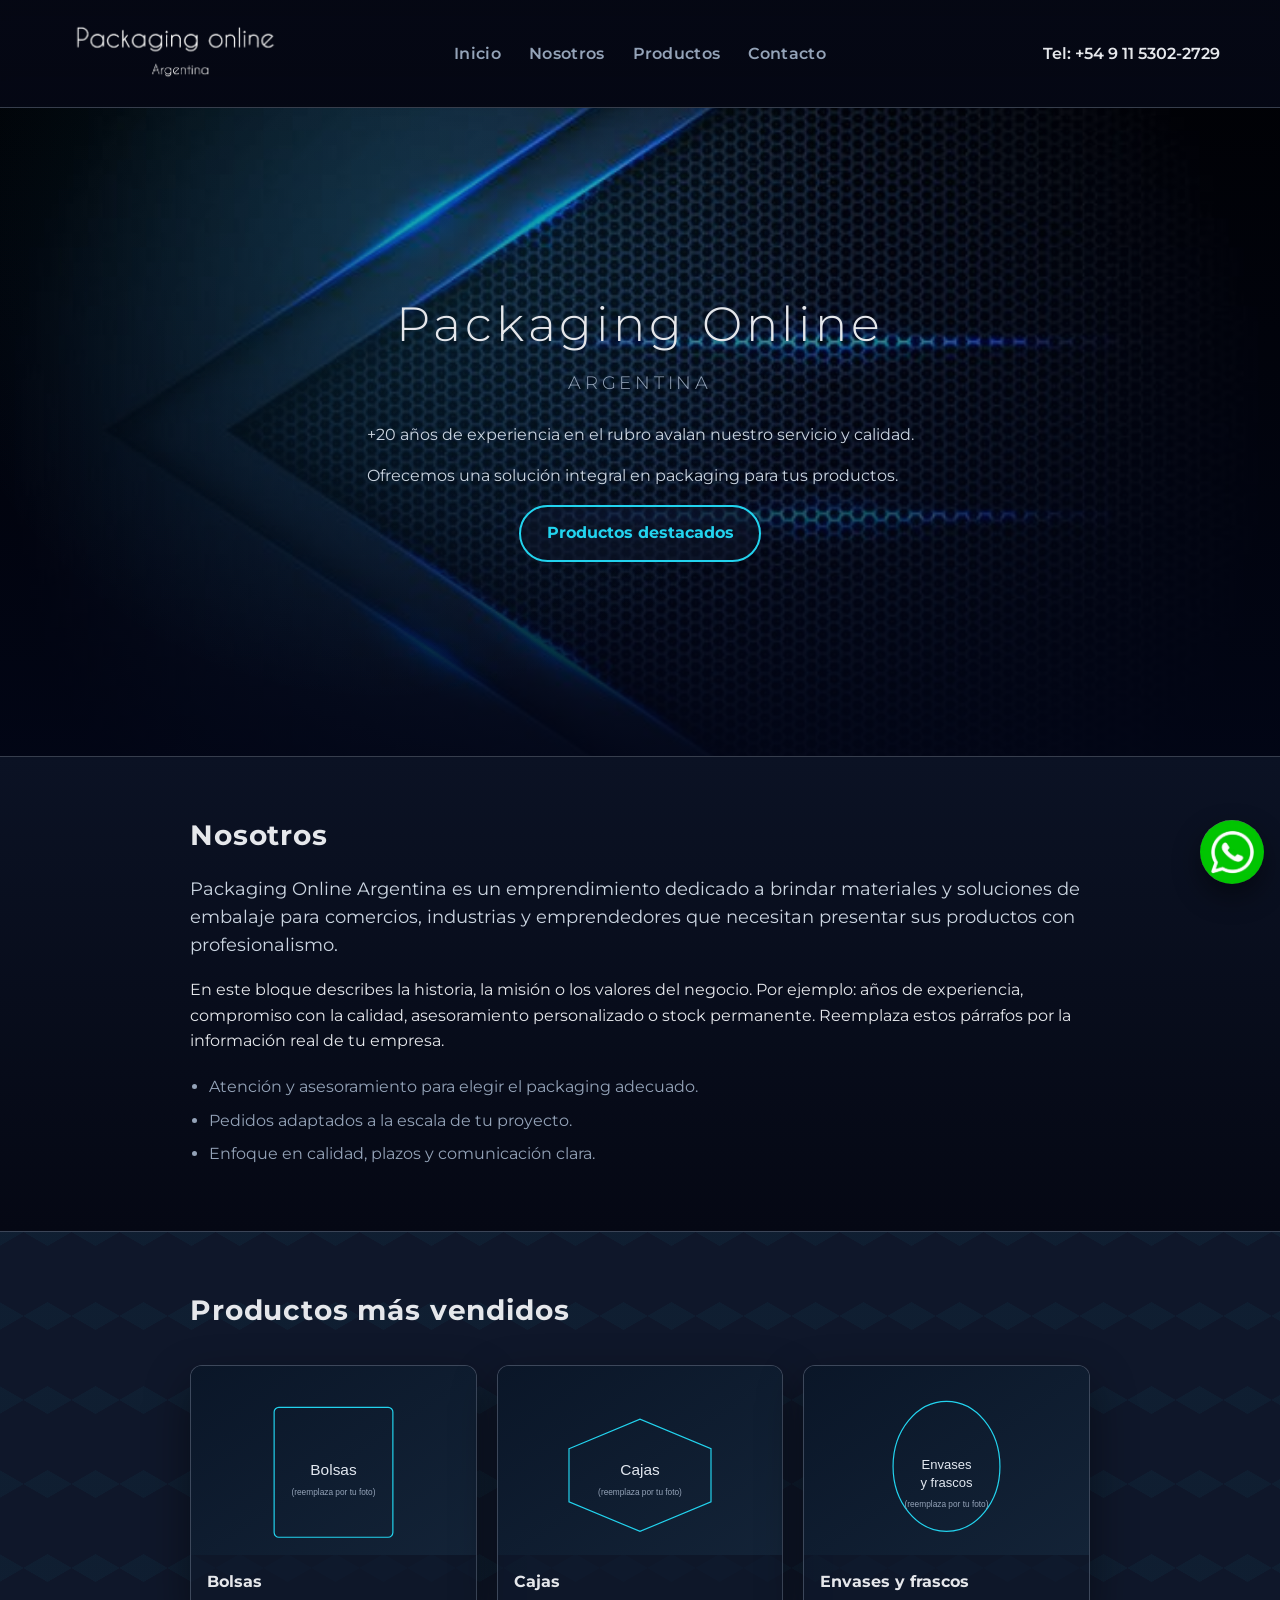
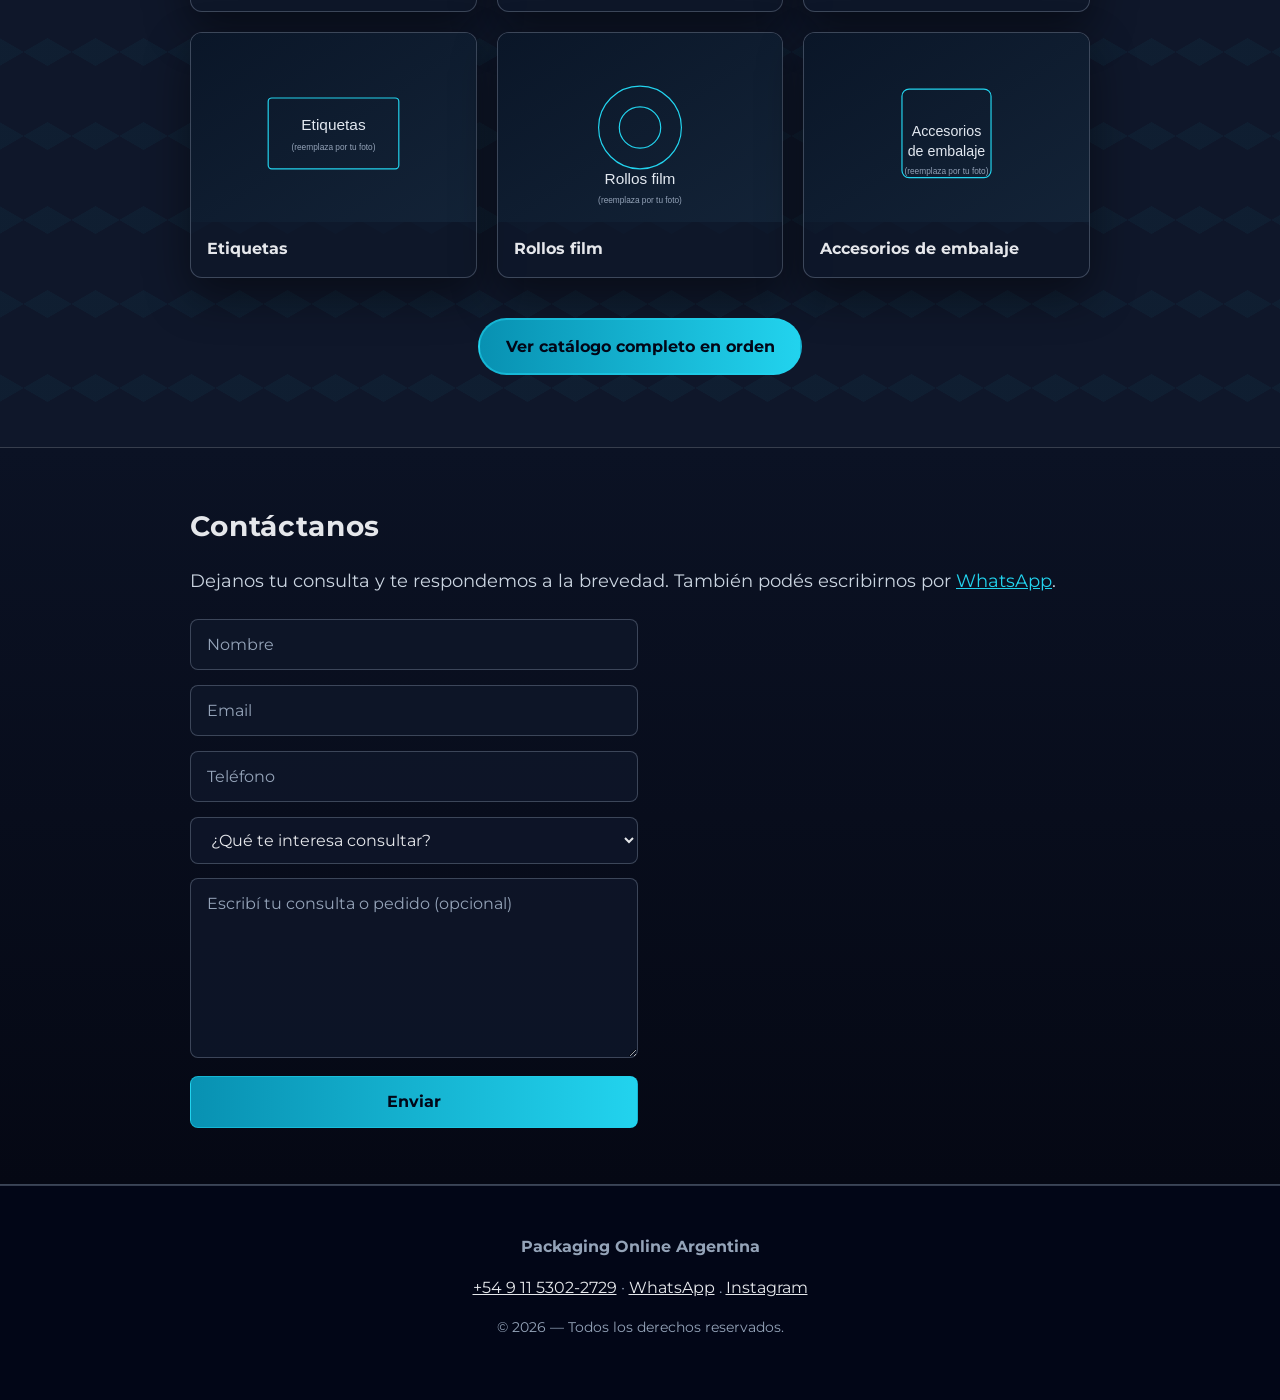
<file: index.html>
<!DOCTYPE html>
<html lang="es">

<head>
    <meta charset="UTF-8">
    <meta name="viewport" content="width=device-width, initial-scale=1.0">
    <title>Packaging Online Argentina</title>
    <link rel="stylesheet" href="style.css">
    <link rel="icon" href="img/logoPackaging.png" type="image/png">
</head>

<body>

    <!-- Botón flotante de WhatsApp (estaba mal puesto dentro de <head>; va en el body) -->
    <a class="whatsapp" href="https://wa.me/5491153022729" target="_blank" rel="noopener noreferrer"
        aria-label="Abrir chat de WhatsApp"></a>

    <header class="header">
        <div class="header-banner">
            <div class="logo-container">
                <a href="#inicio" class="logo-link">
                    <img src="img/logo-marca.png" alt="Packaging Online Argentina" class="logo-img" width="260"
                        height="78">
                </a>
            </div>
            <nav class="main-nav" aria-label="Secciones principales">
                <a href="#inicio">Inicio</a>
                <a href="#nosotros">Nosotros</a>
                <a href="#productos">Productos</a>
                <a href="#contacto">Contacto</a>
            </nav>
            <div class="header-actions">
                <a href="tel:+5491153022729" class="phone-link">Tel: +54 9 11 5302-2729</a>
            </div>
        </div>
    </header>

    <main>
        <!-- Sección INICIO: fondo con tu imagen + espacio para textos -->
        <section id="inicio" class="hero">
            <div class="hero-overlay"></div>
            <div class="hero-inner">
                <h1>Packaging Online</h1>
                <p class="hero-country">Argentina</p>
                <p class="hero-text">
                    +20 años de experiencia en el rubro avalan nuestro servicio y calidad.
                </p>
                <p class="hero-text">
                    Ofrecemos una solución integral en packaging para tus productos.
                </p>
                <a href="#productos" class="btn btn-outline">Productos destacados</a>
            </div>
        </section>

        <!-- Sección NOSOTROS: descripción de la empresa -->
        <section id="nosotros" class="section section-alt">
            <div class="section-inner">
                <h2>Nosotros</h2>
                <p class="lead">
                    Packaging Online Argentina es un emprendimiento dedicado a brindar materiales y soluciones de
                    embalaje para comercios, industrias y emprendedores que necesitan presentar sus productos con
                    profesionalismo.
                </p>
                <p>
                    En este bloque describes la historia, la misión o los valores del negocio. Por ejemplo: años de
                    experiencia, compromiso con la calidad, asesoramiento personalizado o stock permanente. Reemplaza
                    estos párrafos por la información real de tu empresa.
                </p>
                <ul class="checklist">
                    <li>Atención y asesoramiento para elegir el packaging adecuado.</li>
                    <li>Pedidos adaptados a la escala de tu proyecto.</li>
                    <li>Enfoque en calidad, plazos y comunicación clara.</li>
                </ul>
            </div>
        </section>

        <!-- Sección #productos: grilla de imágenes con enlace en cada una -->
        <section id="productos" class="section section-mesh">
            <div class="section-inner">
                <h2>Productos más vendidos</h2>
                <p class="lead"></p>

                <div class="product-grid">
                    <!-- Cada tarjeta: <a> envuelve la imagen (y el título) para que todo sea clicable -->
                    <a class="product-card" href="producto-bolsas.html">
                        <img src="img/productos/bolsas.svg" alt="Bolsas de embalaje" width="480" height="320"
                            loading="lazy">
                        <span class="product-card-title">Bolsas</span>
                    </a>
                    <a class="product-card" href="producto-cajas.html">
                        <img src="img/productos/cajas.svg" alt="Cajas de cartón" width="480" height="320"
                            loading="lazy">
                        <span class="product-card-title">Cajas</span>
                    </a>
                    <a class="product-card" href="producto-envases.html">
                        <img src="img/productos/envases.svg" alt="Envases y frascos" width="480" height="320"
                            loading="lazy">
                        <span class="product-card-title">Envases y frascos</span>
                    </a>
                    <a class="product-card" href="producto-etiquetas.html">
                        <img src="img/productos/etiquetas.svg" alt="Etiquetas" width="480" height="320" loading="lazy">
                        <span class="product-card-title">Etiquetas</span>
                    </a>
                    <a class="product-card" href="producto-rollos.html">
                        <img src="img/productos/rollos.svg" alt="Rollos film" width="480" height="320" loading="lazy">
                        <span class="product-card-title">Rollos film</span>
                    </a>
                    <a class="product-card" href="producto-accesorios.html">
                        <img src="img/productos/accesorios.svg" alt="Accesorios de embalaje" width="480" height="320"
                            loading="lazy">
                        <span class="product-card-title">Accesorios de embalaje</span>
                    </a>
                </div>

                <p class="cta-wrap">
                    <a href="productos.html" class="btn btn-primary">Ver catálogo completo en orden</a>
                </p>
            </div>
        </section>

        <section id="contacto" class="section section-alt">
            <div class="section-inner contenedor">
                <h2 class="titulo">Contáctanos</h2>
                <p class="lead">Dejanos tu consulta y te respondemos a la brevedad. También podés escribirnos por
                    <a href="https://wa.me/5491153022729" target="_blank" rel="noopener noreferrer">WhatsApp</a>.
                </p>
                <p class="form-message form-message--success" id="form-success" hidden role="status">¡Mensaje enviado
                    correctamente! Te contactaremos pronto.</p>
                <p class="form-message form-message--error" id="form-error" hidden role="alert">No se pudo enviar. Intentá
                    de nuevo o escribinos por WhatsApp.</p>
                <form id="contact-form" class="form">
                    <input class="input" type="text" name="Nombre" placeholder="Nombre" required autocomplete="name">
                    <input class="input" type="email" name="Email" placeholder="Email" required autocomplete="email">
                    <input class="input" type="tel" name="Telefono" placeholder="Teléfono" autocomplete="tel">
                    <select class="input" name="Interes" required>
                        <option value="" disabled selected>¿Qué te interesa consultar?</option>
                        <option value="Bolsas">Bolsas</option>
                        <option value="Cajas">Cajas</option>
                        <option value="Envases">Envases y frascos</option>
                        <option value="Etiquetas">Etiquetas</option>
                        <option value="Rollos">Rollos film</option>
                        <option value="Accesorios">Accesorios de embalaje</option>
                        <option value="Otro">Otro / asesoramiento general</option>
                    </select>
                    <textarea class="input" name="Mensaje" rows="6" placeholder="Escribí tu consulta o pedido (opcional)"></textarea>
                    <input class="input btn-submit" type="submit" id="form-submit" value="Enviar">
                    <input type="hidden" name="_subject" value="Nuevo contacto — Packaging Online Argentina">
                    <input type="hidden" name="_captcha" value="false">
                </form>
            </div>
        </section>
    </main>

    <footer class="footer">
        <div class="footer-inner">
            <p><strong>Packaging Online Argentina</strong></p>
            <p>
                <a href="tel:+5491153022729">+54 9 11 5302-2729</a>
                ·
                <a href="https://wa.me/5491153022729" target="_blank" rel="noopener noreferrer">WhatsApp</a>
                .
                <a href="https://www.instagram.com/packagingonline/">Instagram</a>
            </p>
            <p class="footer-small">© <span id="year"></span> — Todos los derechos reservados.</p>
        </div>
    </footer>

    <script>
        document.getElementById("year").textContent = new Date().getFullYear();
    </script>
    <!-- FormSubmit: reemplazá el correo en contactEmail (debe ser el que confirmes en https://formsubmit.co) -->
    <script>
        (function () {
            var contactEmail = "packagingonlinearg@gmail.com";
            var form = document.getElementById("contact-form");
            var btn = document.getElementById("form-submit");
            var ok = document.getElementById("form-success");
            var err = document.getElementById("form-error");
            if (!form || !btn) return;
            var ajaxUrl = "https://formsubmit.co/ajax/" + encodeURIComponent(contactEmail);

            function hideMessages() {
                ok.hidden = true;
                err.hidden = true;
            }

            form.addEventListener("submit", function (e) {
                e.preventDefault();
                if (!form.checkValidity()) {
                    form.reportValidity();
                    return;
                }
                hideMessages();

                btn.disabled = true;
                var prev = btn.value;
                btn.value = "Enviando…";

                var data = new FormData(form);
                fetch(ajaxUrl, {
                    method: "POST",
                    body: data,
                    headers: { Accept: "application/json" }
                })
                    .then(function (res) {
                        if (res.ok) {
                            ok.hidden = false;
                            form.reset();
                            ok.scrollIntoView({ behavior: "smooth", block: "nearest" });
                        } else {
                            err.hidden = false;
                        }
                    })
                    .catch(function () {
                        err.hidden = false;
                    })
                    .finally(function () {
                        btn.disabled = false;
                        btn.value = prev;
                    });
            });
        })();
    </script>
</body>

</html>
</file>
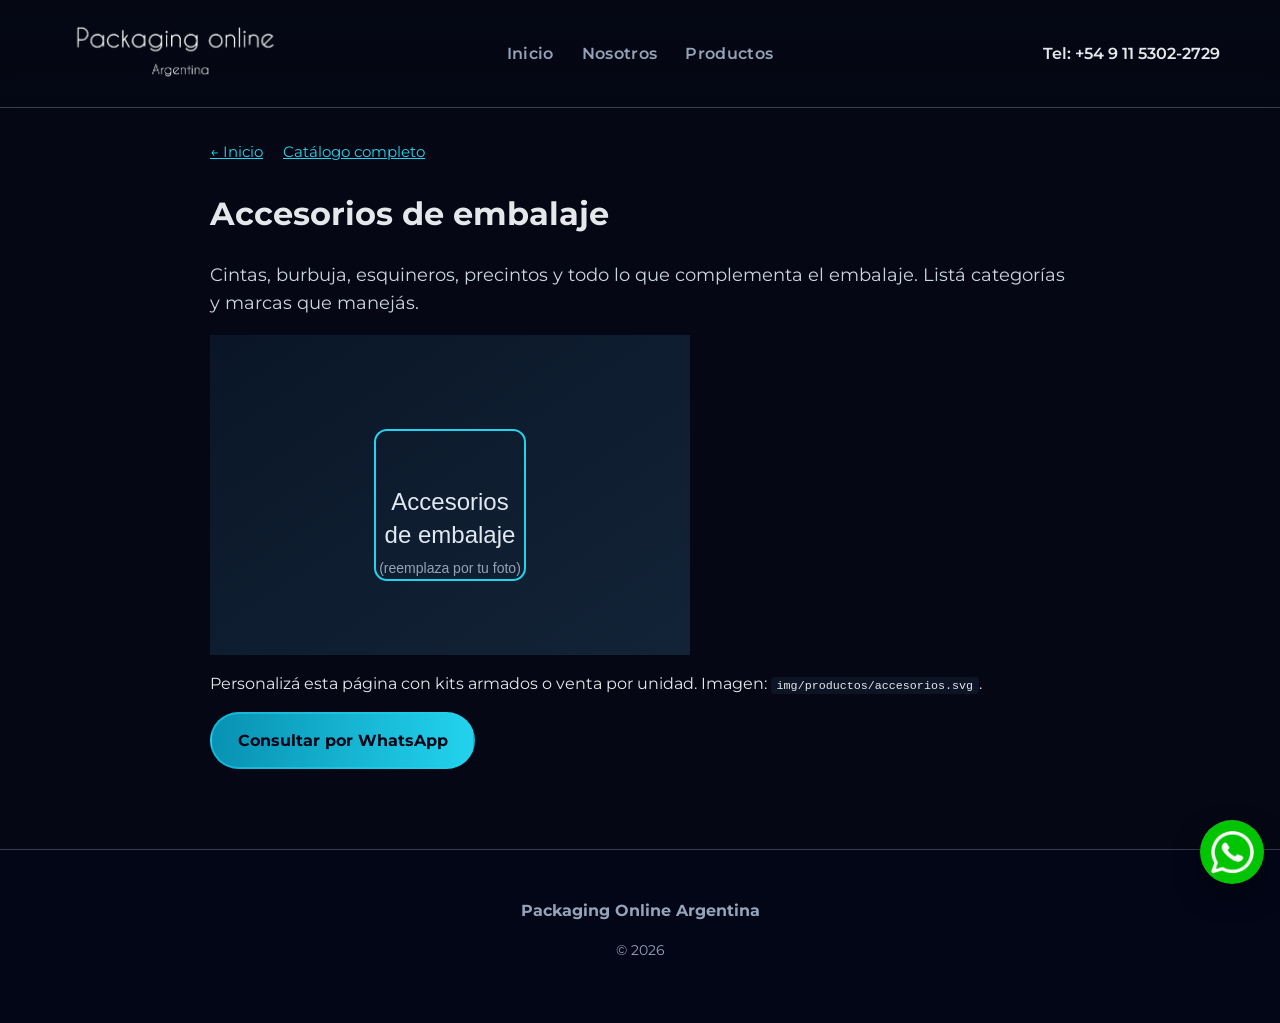
<file: producto-accesorios.html>
<!DOCTYPE html>
<html lang="es">

<head>
    <meta charset="UTF-8">
    <meta name="viewport" content="width=device-width, initial-scale=1.0">
    <title>Accesorios de embalaje — Packaging Online Argentina</title>
    <link rel="stylesheet" href="style.css">
    <link rel="icon" href="img/logo-marca.png" type="image/png">
</head>

<body>

    <a class="whatsapp" href="https://wa.me/5491153022729" target="_blank" rel="noopener noreferrer"
        aria-label="Abrir chat de WhatsApp"></a>

    <header class="header">
        <div class="header-banner">
            <div class="logo-container">
                <a href="index.html#inicio" class="logo-link">
                    <img src="img/logo-marca.png" alt="Packaging Online Argentina" class="logo-img" width="260"
                        height="78">
                </a>
            </div>
            <nav class="main-nav" aria-label="Secciones principales">
                <a href="index.html#inicio">Inicio</a>
                <a href="index.html#nosotros">Nosotros</a>
                <a href="index.html#productos">Productos</a>
            </nav>
            <div class="header-actions">
                <a href="tel:+5491153022729" class="phone-link">Tel: +54 9 11 5302-2729</a>
            </div>
        </div>
    </header>

    <main class="page-main">
        <div class="back-links">
            <a href="index.html">← Inicio</a>
            <a href="productos.html">Catálogo completo</a>
        </div>

        <h1>Accesorios de embalaje</h1>
        <p class="lead">
            Cintas, burbuja, esquineros, precintos y todo lo que complementa el embalaje. Listá categorías y marcas que
            manejás.
        </p>

        <img src="img/productos/accesorios.svg" alt="Vista del producto: accesorios" width="480" height="320">

        <p>
            Personalizá esta página con kits armados o venta por unidad. Imagen:
            <code>img/productos/accesorios.svg</code>.
        </p>

        <p>
            <a class="btn btn-primary" href="https://wa.me/5491153022729" target="_blank"
                rel="noopener noreferrer">Consultar por WhatsApp</a>
        </p>
    </main>

    <footer class="footer">
        <div class="footer-inner">
            <p><strong>Packaging Online Argentina</strong></p>
            <p class="footer-small">© <span id="year"></span></p>
        </div>
    </footer>

    <script>
        document.getElementById("year").textContent = new Date().getFullYear();
    </script>
</body>

</html>
</file>
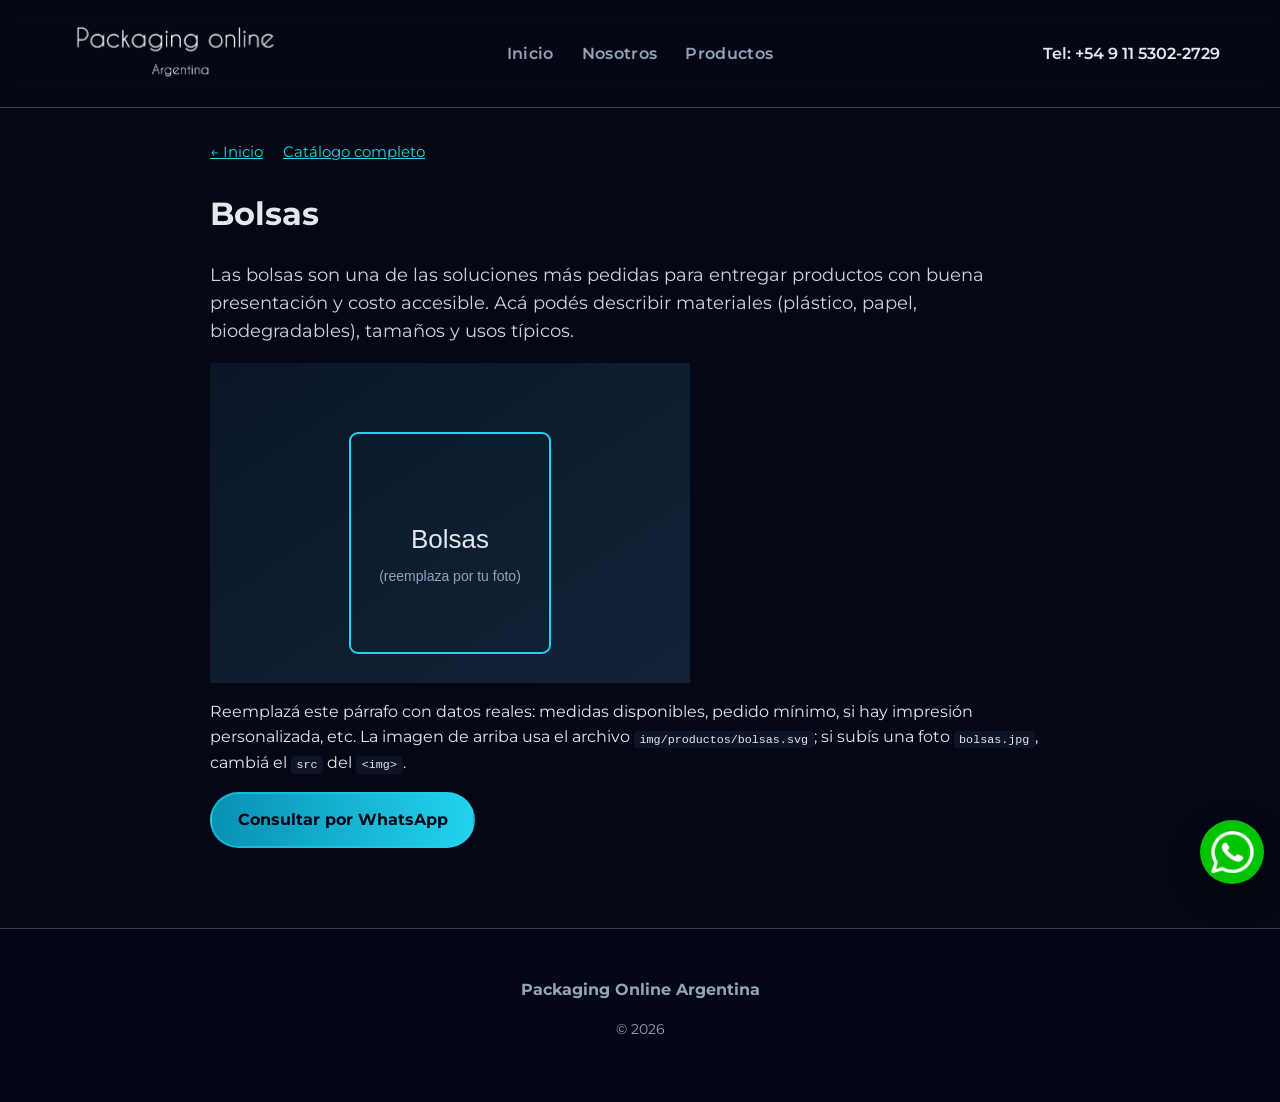
<file: producto-bolsas.html>
<!DOCTYPE html>
<html lang="es">

<head>
    <meta charset="UTF-8">
    <meta name="viewport" content="width=device-width, initial-scale=1.0">
    <title>Bolsas — Packaging Online Argentina</title>
    <link rel="stylesheet" href="style.css">
    <link rel="icon" href="img/logo-marca.png" type="image/png">
</head>

<body>

    <a class="whatsapp" href="https://wa.me/5491153022729" target="_blank" rel="noopener noreferrer"
        aria-label="Abrir chat de WhatsApp"></a>

    <header class="header">
        <div class="header-banner">
            <div class="logo-container">
                <a href="index.html#inicio" class="logo-link">
                    <img src="img/logo-marca.png" alt="Packaging Online Argentina" class="logo-img" width="260"
                        height="78">
                </a>
            </div>
            <nav class="main-nav" aria-label="Secciones principales">
                <a href="index.html#inicio">Inicio</a>
                <a href="index.html#nosotros">Nosotros</a>
                <a href="index.html#productos">Productos</a>
            </nav>
            <div class="header-actions">
                <a href="tel:+5491153022729" class="phone-link">Tel: +54 9 11 5302-2729</a>
            </div>
        </div>
    </header>

    <main class="page-main">
        <div class="back-links">
            <a href="index.html">← Inicio</a>
            <a href="productos.html">Catálogo completo</a>
        </div>

        <h1>Bolsas</h1>
        <p class="lead">
            Las bolsas son una de las soluciones más pedidas para entregar productos con buena presentación y costo
            accesible. Acá podés describir materiales (plástico, papel, biodegradables), tamaños y usos típicos.
        </p>

        <img src="img/productos/bolsas.svg" alt="Vista del producto: bolsas" width="480" height="320">

        <p>
            Reemplazá este párrafo con datos reales: medidas disponibles, pedido mínimo, si hay impresión personalizada,
            etc. La imagen de arriba usa el archivo <code>img/productos/bolsas.svg</code>; si subís una foto
            <code>bolsas.jpg</code>, cambiá el <code>src</code> del <code>&lt;img&gt;</code>.
        </p>

        <p>
            <a class="btn btn-primary" href="https://wa.me/5491153022729" target="_blank"
                rel="noopener noreferrer">Consultar por WhatsApp</a>
        </p>
    </main>

    <footer class="footer">
        <div class="footer-inner">
            <p><strong>Packaging Online Argentina</strong></p>
            <p class="footer-small">© <span id="year"></span></p>
        </div>
    </footer>

    <script>
        document.getElementById("year").textContent = new Date().getFullYear();
    </script>
</body>

</html>
</file>
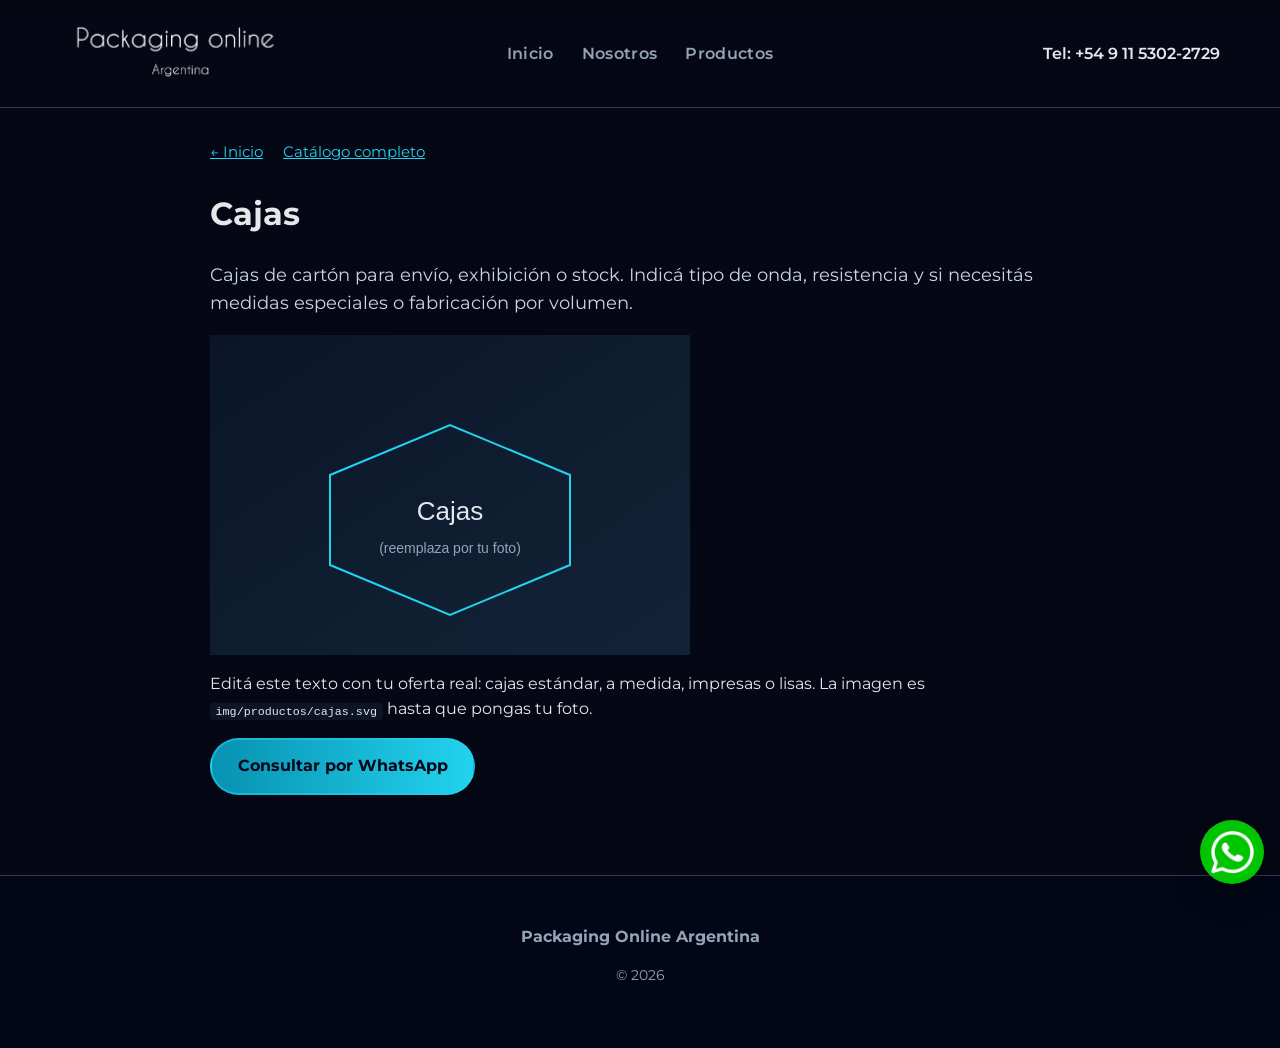
<file: producto-cajas.html>
<!DOCTYPE html>
<html lang="es">

<head>
    <meta charset="UTF-8">
    <meta name="viewport" content="width=device-width, initial-scale=1.0">
    <title>Cajas — Packaging Online Argentina</title>
    <link rel="stylesheet" href="style.css">
    <link rel="icon" href="img/logo-marca.png" type="image/png">
</head>

<body>

    <a class="whatsapp" href="https://wa.me/5491153022729" target="_blank" rel="noopener noreferrer"
        aria-label="Abrir chat de WhatsApp"></a>

    <header class="header">
        <div class="header-banner">
            <div class="logo-container">
                <a href="index.html#inicio" class="logo-link">
                    <img src="img/logo-marca.png" alt="Packaging Online Argentina" class="logo-img" width="260"
                        height="78">
                </a>
            </div>
            <nav class="main-nav" aria-label="Secciones principales">
                <a href="index.html#inicio">Inicio</a>
                <a href="index.html#nosotros">Nosotros</a>
                <a href="index.html#productos">Productos</a>
            </nav>
            <div class="header-actions">
                <a href="tel:+5491153022729" class="phone-link">Tel: +54 9 11 5302-2729</a>
            </div>
        </div>
    </header>

    <main class="page-main">
        <div class="back-links">
            <a href="index.html">← Inicio</a>
            <a href="productos.html">Catálogo completo</a>
        </div>

        <h1>Cajas</h1>
        <p class="lead">
            Cajas de cartón para envío, exhibición o stock. Indicá tipo de onda, resistencia y si necesitás medidas
            especiales o fabricación por volumen.
        </p>

        <img src="img/productos/cajas.svg" alt="Vista del producto: cajas" width="480" height="320">

        <p>
            Editá este texto con tu oferta real: cajas estándar, a medida, impresas o lisas. La imagen es
            <code>img/productos/cajas.svg</code> hasta que pongas tu foto.
        </p>

        <p>
            <a class="btn btn-primary" href="https://wa.me/5491153022729" target="_blank"
                rel="noopener noreferrer">Consultar por WhatsApp</a>
        </p>
    </main>

    <footer class="footer">
        <div class="footer-inner">
            <p><strong>Packaging Online Argentina</strong></p>
            <p class="footer-small">© <span id="year"></span></p>
        </div>
    </footer>

    <script>
        document.getElementById("year").textContent = new Date().getFullYear();
    </script>
</body>

</html>
</file>
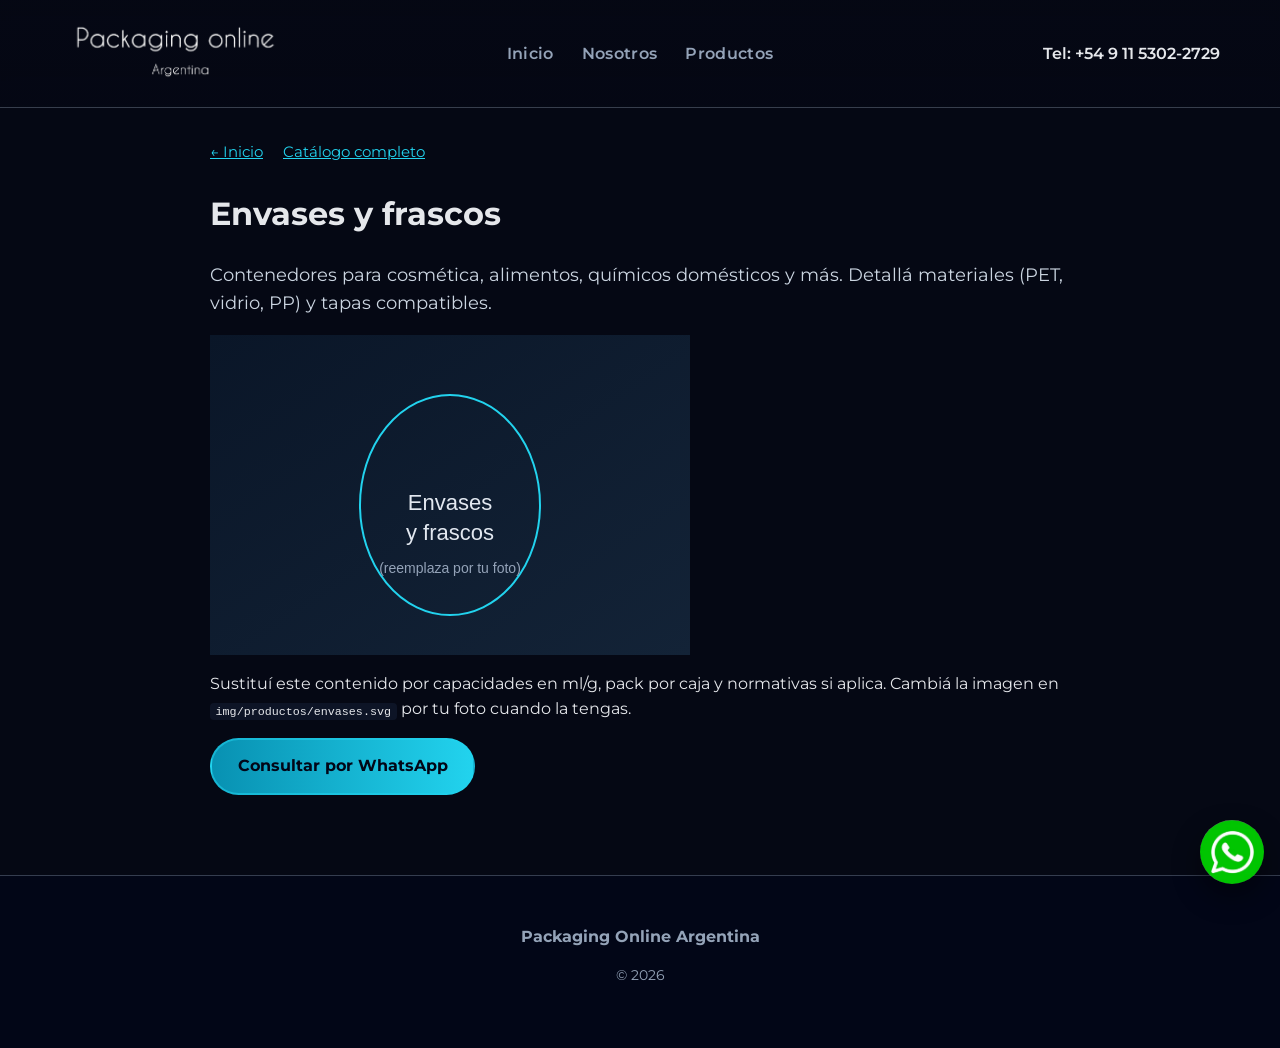
<file: producto-envases.html>
<!DOCTYPE html>
<html lang="es">

<head>
    <meta charset="UTF-8">
    <meta name="viewport" content="width=device-width, initial-scale=1.0">
    <title>Envases y frascos — Packaging Online Argentina</title>
    <link rel="stylesheet" href="style.css">
    <link rel="icon" href="img/logo-marca.png" type="image/png">
</head>

<body>

    <a class="whatsapp" href="https://wa.me/5491153022729" target="_blank" rel="noopener noreferrer"
        aria-label="Abrir chat de WhatsApp"></a>

    <header class="header">
        <div class="header-banner">
            <div class="logo-container">
                <a href="index.html#inicio" class="logo-link">
                    <img src="img/logo-marca.png" alt="Packaging Online Argentina" class="logo-img" width="260"
                        height="78">
                </a>
            </div>
            <nav class="main-nav" aria-label="Secciones principales">
                <a href="index.html#inicio">Inicio</a>
                <a href="index.html#nosotros">Nosotros</a>
                <a href="index.html#productos">Productos</a>
            </nav>
            <div class="header-actions">
                <a href="tel:+5491153022729" class="phone-link">Tel: +54 9 11 5302-2729</a>
            </div>
        </div>
    </header>

    <main class="page-main">
        <div class="back-links">
            <a href="index.html">← Inicio</a>
            <a href="productos.html">Catálogo completo</a>
        </div>

        <h1>Envases y frascos</h1>
        <p class="lead">
            Contenedores para cosmética, alimentos, químicos domésticos y más. Detallá materiales (PET, vidrio, PP) y
            tapas compatibles.
        </p>

        <img src="img/productos/envases.svg" alt="Vista del producto: envases" width="480" height="320">

        <p>
            Sustituí este contenido por capacidades en ml/g, pack por caja y normativas si aplica. Cambiá la imagen en
            <code>img/productos/envases.svg</code> por tu foto cuando la tengas.
        </p>

        <p>
            <a class="btn btn-primary" href="https://wa.me/5491153022729" target="_blank"
                rel="noopener noreferrer">Consultar por WhatsApp</a>
        </p>
    </main>

    <footer class="footer">
        <div class="footer-inner">
            <p><strong>Packaging Online Argentina</strong></p>
            <p class="footer-small">© <span id="year"></span></p>
        </div>
    </footer>

    <script>
        document.getElementById("year").textContent = new Date().getFullYear();
    </script>
</body>

</html>
</file>
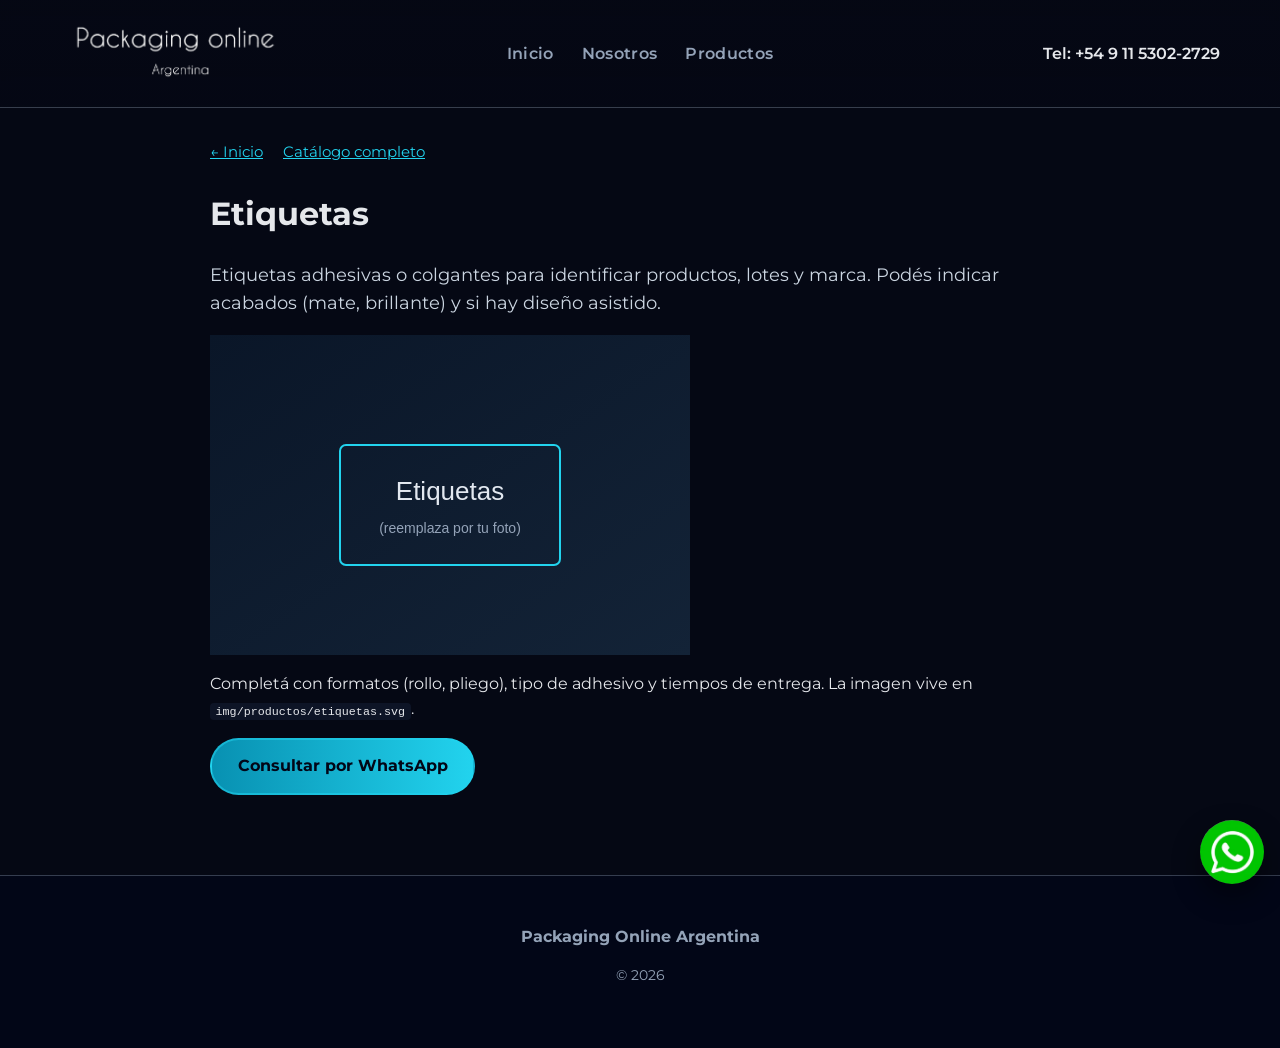
<file: producto-etiquetas.html>
<!DOCTYPE html>
<html lang="es">

<head>
    <meta charset="UTF-8">
    <meta name="viewport" content="width=device-width, initial-scale=1.0">
    <title>Etiquetas — Packaging Online Argentina</title>
    <link rel="stylesheet" href="style.css">
    <link rel="icon" href="img/logo-marca.png" type="image/png">
</head>

<body>

    <a class="whatsapp" href="https://wa.me/5491153022729" target="_blank" rel="noopener noreferrer"
        aria-label="Abrir chat de WhatsApp"></a>

    <header class="header">
        <div class="header-banner">
            <div class="logo-container">
                <a href="index.html#inicio" class="logo-link">
                    <img src="img/logo-marca.png" alt="Packaging Online Argentina" class="logo-img" width="260"
                        height="78">
                </a>
            </div>
            <nav class="main-nav" aria-label="Secciones principales">
                <a href="index.html#inicio">Inicio</a>
                <a href="index.html#nosotros">Nosotros</a>
                <a href="index.html#productos">Productos</a>
            </nav>
            <div class="header-actions">
                <a href="tel:+5491153022729" class="phone-link">Tel: +54 9 11 5302-2729</a>
            </div>
        </div>
    </header>

    <main class="page-main">
        <div class="back-links">
            <a href="index.html">← Inicio</a>
            <a href="productos.html">Catálogo completo</a>
        </div>

        <h1>Etiquetas</h1>
        <p class="lead">
            Etiquetas adhesivas o colgantes para identificar productos, lotes y marca. Podés indicar acabados (mate,
            brillante) y si hay diseño asistido.
        </p>

        <img src="img/productos/etiquetas.svg" alt="Vista del producto: etiquetas" width="480" height="320">

        <p>
            Completá con formatos (rollo, pliego), tipo de adhesivo y tiempos de entrega. La imagen vive en
            <code>img/productos/etiquetas.svg</code>.
        </p>

        <p>
            <a class="btn btn-primary" href="https://wa.me/5491153022729" target="_blank"
                rel="noopener noreferrer">Consultar por WhatsApp</a>
        </p>
    </main>

    <footer class="footer">
        <div class="footer-inner">
            <p><strong>Packaging Online Argentina</strong></p>
            <p class="footer-small">© <span id="year"></span></p>
        </div>
    </footer>

    <script>
        document.getElementById("year").textContent = new Date().getFullYear();
    </script>
</body>

</html>
</file>
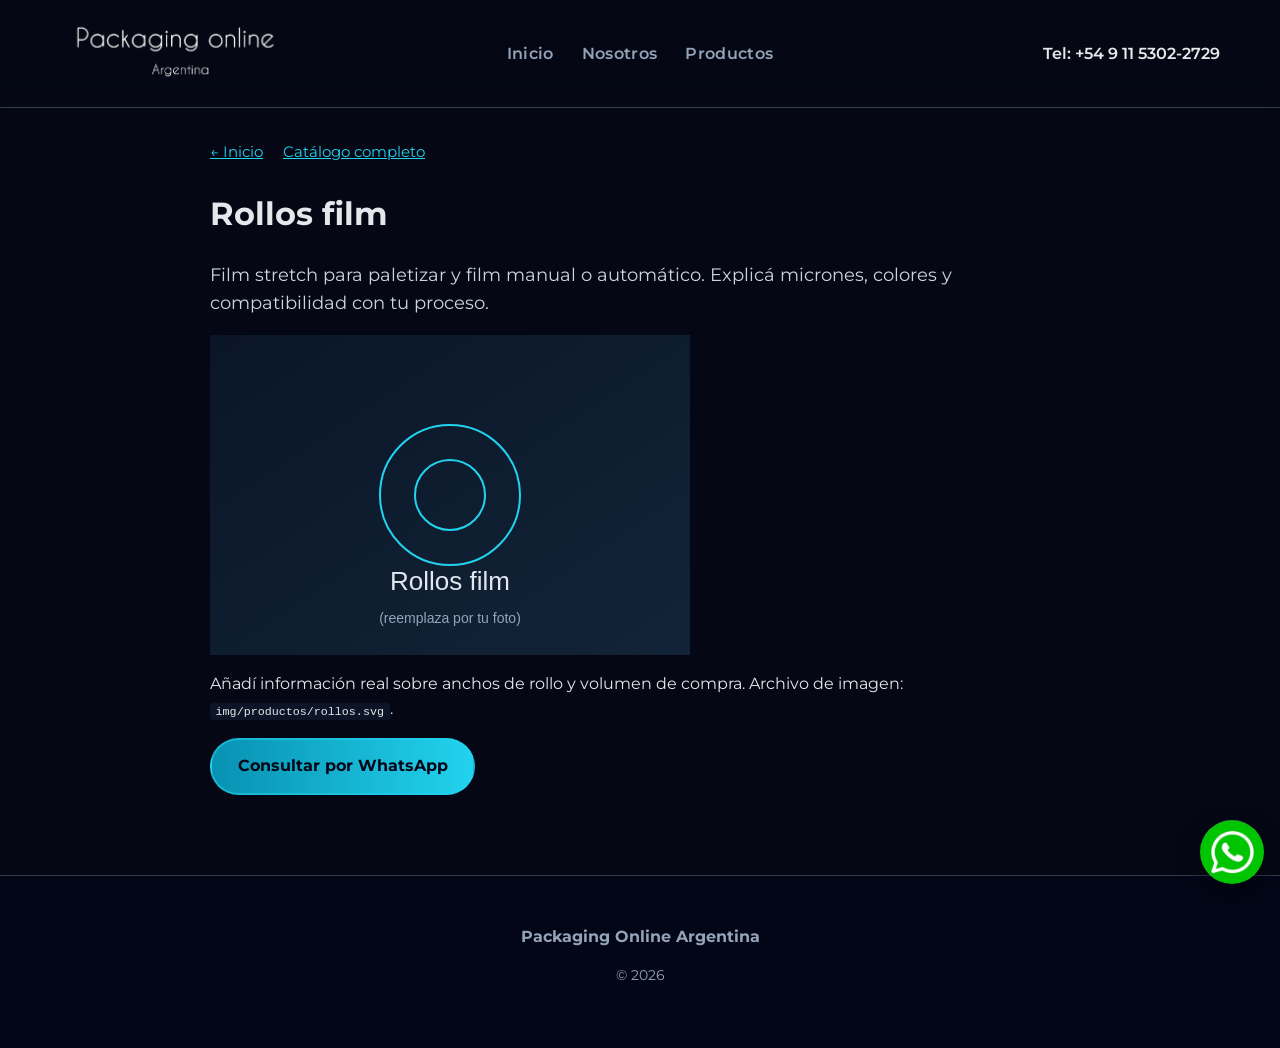
<file: producto-rollos.html>
<!DOCTYPE html>
<html lang="es">

<head>
    <meta charset="UTF-8">
    <meta name="viewport" content="width=device-width, initial-scale=1.0">
    <title>Rollos film — Packaging Online Argentina</title>
    <link rel="stylesheet" href="style.css">
    <link rel="icon" href="img/logo-marca.png" type="image/png">
</head>

<body>

    <a class="whatsapp" href="https://wa.me/5491153022729" target="_blank" rel="noopener noreferrer"
        aria-label="Abrir chat de WhatsApp"></a>

    <header class="header">
        <div class="header-banner">
            <div class="logo-container">
                <a href="index.html#inicio" class="logo-link">
                    <img src="img/logo-marca.png" alt="Packaging Online Argentina" class="logo-img" width="260"
                        height="78">
                </a>
            </div>
            <nav class="main-nav" aria-label="Secciones principales">
                <a href="index.html#inicio">Inicio</a>
                <a href="index.html#nosotros">Nosotros</a>
                <a href="index.html#productos">Productos</a>
            </nav>
            <div class="header-actions">
                <a href="tel:+5491153022729" class="phone-link">Tel: +54 9 11 5302-2729</a>
            </div>
        </div>
    </header>

    <main class="page-main">
        <div class="back-links">
            <a href="index.html">← Inicio</a>
            <a href="productos.html">Catálogo completo</a>
        </div>

        <h1>Rollos film</h1>
        <p class="lead">
            Film stretch para paletizar y film manual o automático. Explicá micrones, colores y compatibilidad con tu
            proceso.
        </p>

        <img src="img/productos/rollos.svg" alt="Vista del producto: rollos film" width="480" height="320">

        <p>
            Añadí información real sobre anchos de rollo y volumen de compra. Archivo de imagen:
            <code>img/productos/rollos.svg</code>.
        </p>

        <p>
            <a class="btn btn-primary" href="https://wa.me/5491153022729" target="_blank"
                rel="noopener noreferrer">Consultar por WhatsApp</a>
        </p>
    </main>

    <footer class="footer">
        <div class="footer-inner">
            <p><strong>Packaging Online Argentina</strong></p>
            <p class="footer-small">© <span id="year"></span></p>
        </div>
    </footer>

    <script>
        document.getElementById("year").textContent = new Date().getFullYear();
    </script>
</body>

</html>
</file>
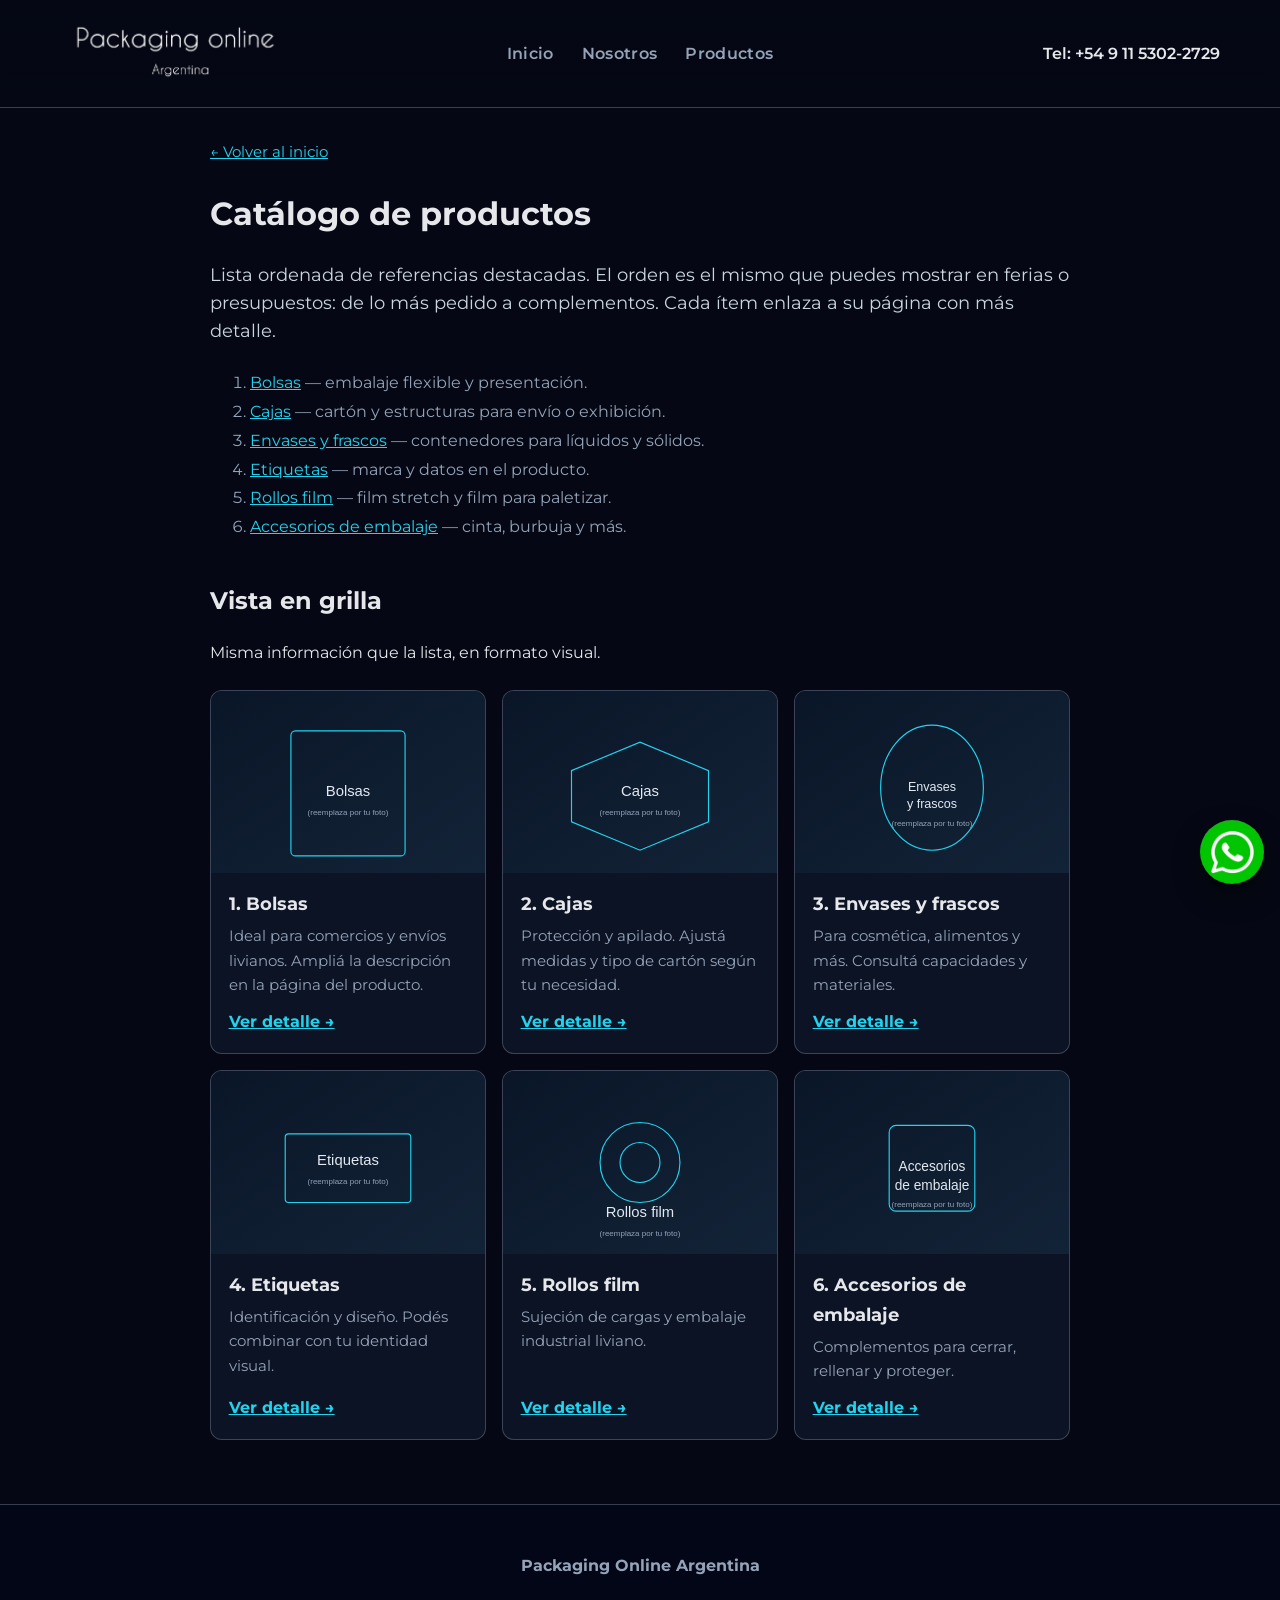
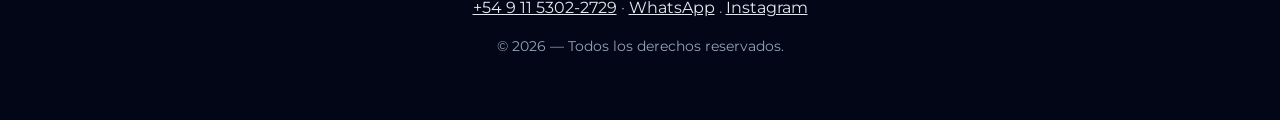
<file: productos.html>
<!DOCTYPE html>
<html lang="es">

<head>
    <meta charset="UTF-8">
    <meta name="viewport" content="width=device-width, initial-scale=1.0">
    <title>Catálogo de productos — Packaging Online Argentina</title>
    <link rel="stylesheet" href="style.css">
    <link rel="icon" href="img/logo-marca.png" type="image/png">
</head>

<body>

    <a class="whatsapp" href="https://wa.me/5491153022729" target="_blank" rel="noopener noreferrer"
        aria-label="Abrir chat de WhatsApp"></a>

    <header class="header">
        <div class="header-banner">
            <div class="logo-container">
                <a href="index.html#inicio" class="logo-link">
                    <img src="img/logo-marca.png" alt="Packaging Online Argentina" class="logo-img" width="260"
                        height="78">
                </a>
            </div>
            <nav class="main-nav" aria-label="Secciones principales">
                <a href="index.html#inicio">Inicio</a>
                <a href="index.html#nosotros">Nosotros</a>
                <a href="index.html#productos">Productos</a>
            </nav>
            <div class="header-actions">
                <a href="tel:+5491153022729" class="phone-link">Tel: +54 9 11 5302-2729</a>
            </div>
        </div>
    </header>

    <main class="page-main">
        <div class="back-links">
            <a href="index.html">← Volver al inicio</a>
        </div>

        <h1>Catálogo de productos</h1>
        <p class="lead">
            Lista ordenada de referencias destacadas. El orden es el mismo que puedes mostrar en ferias o presupuestos:
            de lo más pedido a complementos. Cada ítem enlaza a su página con más detalle.
        </p>

        <ol class="catalog-ordered-list">
            <li><a href="producto-bolsas.html">Bolsas</a> — embalaje flexible y presentación.</li>
            <li><a href="producto-cajas.html">Cajas</a> — cartón y estructuras para envío o exhibición.</li>
            <li><a href="producto-envases.html">Envases y frascos</a> — contenedores para líquidos y sólidos.</li>
            <li><a href="producto-etiquetas.html">Etiquetas</a> — marca y datos en el producto.</li>
            <li><a href="producto-rollos.html">Rollos film</a> — film stretch y film para paletizar.</li>
            <li><a href="producto-accesorios.html">Accesorios de embalaje</a> — cinta, burbuja y más.</li>
        </ol>

        <h2 class="page-subheading">Vista en grilla</h2>
        <p>Misma información que la lista, en formato visual.</p>

        <div class="catalog-grid">
            <article class="catalog-card">
                <img src="img/productos/bolsas.svg" alt="" width="480" height="320" loading="lazy">
                <div class="catalog-card-body">
                    <h2>1. Bolsas</h2>
                    <p>Ideal para comercios y envíos livianos. Ampliá la descripción en la página del producto.</p>
                    <a href="producto-bolsas.html">Ver detalle →</a>
                </div>
            </article>
            <article class="catalog-card">
                <img src="img/productos/cajas.svg" alt="" width="480" height="320" loading="lazy">
                <div class="catalog-card-body">
                    <h2>2. Cajas</h2>
                    <p>Protección y apilado. Ajustá medidas y tipo de cartón según tu necesidad.</p>
                    <a href="producto-cajas.html">Ver detalle →</a>
                </div>
            </article>
            <article class="catalog-card">
                <img src="img/productos/envases.svg" alt="" width="480" height="320" loading="lazy">
                <div class="catalog-card-body">
                    <h2>3. Envases y frascos</h2>
                    <p>Para cosmética, alimentos y más. Consultá capacidades y materiales.</p>
                    <a href="producto-envases.html">Ver detalle →</a>
                </div>
            </article>
            <article class="catalog-card">
                <img src="img/productos/etiquetas.svg" alt="" width="480" height="320" loading="lazy">
                <div class="catalog-card-body">
                    <h2>4. Etiquetas</h2>
                    <p>Identificación y diseño. Podés combinar con tu identidad visual.</p>
                    <a href="producto-etiquetas.html">Ver detalle →</a>
                </div>
            </article>
            <article class="catalog-card">
                <img src="img/productos/rollos.svg" alt="" width="480" height="320" loading="lazy">
                <div class="catalog-card-body">
                    <h2>5. Rollos film</h2>
                    <p>Sujeción de cargas y embalaje industrial liviano.</p>
                    <a href="producto-rollos.html">Ver detalle →</a>
                </div>
            </article>
            <article class="catalog-card">
                <img src="img/productos/accesorios.svg" alt="" width="480" height="320" loading="lazy">
                <div class="catalog-card-body">
                    <h2>6. Accesorios de embalaje</h2>
                    <p>Complementos para cerrar, rellenar y proteger.</p>
                    <a href="producto-accesorios.html">Ver detalle →</a>
                </div>
            </article>
        </div>
    </main>

    <footer class="footer">
        <div class="footer-inner">
            <p><strong>Packaging Online Argentina</strong></p>
            <p>
                <a href="tel:+5491153022729">+54 9 11 5302-2729</a>
                ·
                <a href="https://wa.me/5491153022729" target="_blank" rel="noopener noreferrer">WhatsApp</a>
                .
                <a href="https://www.instagram.com/packagingonline/">Instagram</a>
            </p>
            <p class="footer-small">© <span id="year"></span> — Todos los derechos reservados.</p>
        </div>
    </footer>

    <script>
        document.getElementById("year").textContent = new Date().getFullYear();
    </script>
</body>

</html>
</file>
<file: style.css>
@import url("https://fonts.googleapis.com/css2?family=Montserrat:wght@100;200;300;400;500;600;700;800&display=swap");


:root {
    --bg-page: #050814;
    --bg-panel: #0b1224;
    --bg-panel-soft: #0f172a;
    --accent: #22d3ee;
    --accent-soft: rgba(34, 211, 238, 0.35);
    --text: #e5e7eb;
    --text-muted: #94a3b8;
    --border: rgba(148, 163, 184, 0.35);
    --shadow: 0 18px 45px rgba(0, 0, 0, 0.45);
    /* Título hero: 300 = Light | 100 = Thin (más fino; peor lectura en pantallas pequeñas) */
    --font-hero-title-weight: 300;
    font-family: "Montserrat", "Segoe UI", system-ui, -apple-system, sans-serif;
}

*,
*::before,
*::after {
    box-sizing: border-box;
}

html {
    scroll-behavior: smooth;
}

body {
    margin: 0;
    background: var(--bg-page);
    color: var(--text);
    line-height: 1.6;
    font-family: "Montserrat", "Segoe UI", system-ui, -apple-system, sans-serif;
}

img {
    max-width: 100%;
    height: auto;
    display: block;
}

a {
    color: var(--accent);
}

code {
    font-size: 0.9em;
    background: rgba(15, 23, 42, 0.85);
    padding: 0.1rem 0.35rem;
    border-radius: 4px;
}

/* ---------- Cabecera ---------- */

.header {
    position: sticky;
    top: 0;
    z-index: 50;
    background: linear-gradient(180deg, rgba(5, 8, 20, 0.97), rgba(5, 8, 20, 0.88));
    backdrop-filter: blur(8px);
    border-bottom: 1px solid var(--border);
}

/* Una sola fila: logo esquina izquierda | menú centrado en la página | teléfono derecha */
.header-banner {
    max-width: 1200px;
    margin: 0 auto;
    padding: 0.85rem 1.25rem;
    display: grid;
    grid-template-columns: minmax(0, 1fr) auto minmax(0, 1fr);
    align-items: center;
    column-gap: 1rem;
    row-gap: 0.75rem;
}

.logo-container {
    justify-self: start;
}

.logo-link {
    display: inline-block;
    text-decoration: none;
}

.logo-img {
    max-height: 72px;
    width: auto;
    vertical-align: middle;
}

.header-actions {
    justify-self: end;
}

.phone-link {
    color: var(--text);
    text-decoration: none;
    font-weight: 600;
    white-space: nowrap;
}

.phone-link:hover {
    color: var(--accent);
}

.main-nav {
    justify-self: center;
    display: flex;
    flex-wrap: wrap;
    justify-content: center;
    align-items: center;
    gap: 0.5rem 1.75rem;
    padding: 0;
    margin: 0;
}

.main-nav a {
    color: var(--text-muted);
    text-decoration: none;
    font-weight: 600;
    letter-spacing: 0.02em;
}

.main-nav a:hover {
    color: var(--accent);
}

/* Móvil / tablet: una columna para que logo, menú y teléfono no se pisen */
@media (max-width: 960px) {
    .header-banner {
        display: flex;
        flex-direction: column;
        align-items: center;
        text-align: center;
        gap: 0.65rem;
        padding-left: 1rem;
        padding-right: 1rem;
    }

    .logo-container {
        justify-self: unset;
        width: 100%;
    }

    .logo-img {
        max-height: 56px;
        margin: 0 auto;
    }

    .main-nav {
        justify-self: unset;
        width: 100%;
        justify-content: center;
        row-gap: 0.35rem;
    }

    .header-actions {
        justify-self: unset;
        width: 100%;
    }

    .phone-link {
        display: inline-block;
        white-space: normal;
        font-size: 0.9rem;
        line-height: 1.35;
        word-break: break-word;
        max-width: 100%;
    }
}

/* ---------- Hero (Inicio) — imagen de fondo ---------- */

.hero {
    position: relative;
    min-height: 72vh;
    display: flex;
    align-items: center;
    justify-content: center;
    padding: 3rem 1.25rem 4rem;
    background-color: #020617;
    background-image: url("img/fondo-principal.png");
    background-size: cover;
    background-position: center;
}

/* Capa oscura encima del fondo para que el texto se lea bien */
.hero-overlay {
    position: absolute;
    inset: 0;
    background: radial-gradient(circle at 30% 20%, rgba(34, 211, 238, 0.12), transparent 45%),
        linear-gradient(180deg, rgba(2, 6, 23, 0.25), rgba(2, 6, 23, 0.92));
    pointer-events: none;
}

.hero-inner {
    position: relative;
    z-index: 1;
    max-width: 720px;
    text-align: center;
}

.hero-kicker {
    text-transform: uppercase;
    letter-spacing: 0.14em;
    font-size: 0.78rem;
    color: var(--accent);
    margin: 0 0 0.5rem;
}

.hero h1 {
    margin: 0;
    font-family: "Montserrat", "Segoe UI", system-ui, sans-serif;
    font-size: clamp(2rem, 5vw, 3rem);
    letter-spacing: 0.08em;
    font-weight: var(--font-hero-title-weight);
}

.hero-country {
    margin: 0.35rem 0 1.5rem;
    font-size: 1.15rem;
    color: var(--text-muted);
    letter-spacing: 0.2em;
    text-transform: uppercase;
    font-weight: 300;
}

.hero-text {
    margin: 0 0 1rem;
    color: #cbd5e1;
    text-align: left;
}

/* ---------- Secciones ---------- */

.section {
    padding: 3.5rem 1.25rem;
}

.section-inner {
    max-width: 900px;
    margin: 0 auto;
}

.section h2 {
    margin: 0 0 1rem;
    font-size: 1.75rem;
    letter-spacing: 0.03em;
}

.lead {
    font-size: 1.1rem;
    color: #cbd5e1;
}

.section-alt {
    background: linear-gradient(180deg, var(--bg-panel), var(--bg-page));
    border-top: 1px solid var(--border);
    border-bottom: 1px solid var(--border);
}

/* Patrón hexagonal sugerido (solo CSS, sin imagen extra) */
.section-mesh {
    background-color: var(--bg-panel-soft);
    background-image: linear-gradient(30deg, rgba(34, 211, 238, 0.04) 12%, transparent 12.5%, transparent 87%, rgba(34, 211, 238, 0.04) 87.5%, rgba(34, 211, 238, 0.04)),
        linear-gradient(150deg, rgba(34, 211, 238, 0.04) 12%, transparent 12.5%, transparent 87%, rgba(34, 211, 238, 0.04) 87.5%, rgba(34, 211, 238, 0.04)),
        linear-gradient(90deg, rgba(15, 23, 42, 0.9), rgba(15, 23, 42, 0.98));
    background-size: 48px 84px, 48px 84px, auto;
}

.checklist {
    margin: 1.25rem 0 0;
    padding-left: 1.2rem;
    color: var(--text-muted);
}

.checklist li {
    margin-bottom: 0.5rem;
}

/* ---------- Grilla de productos ---------- */

.product-grid {
    display: grid;
    grid-template-columns: repeat(auto-fit, minmax(240px, 1fr));
    gap: 1.25rem;
    margin-top: 2rem;
}

.product-card {
    display: block;
    text-decoration: none;
    color: inherit;
    background: rgba(15, 23, 42, 0.65);
    border: 1px solid var(--border);
    border-radius: 12px;
    overflow: hidden;
    box-shadow: var(--shadow);
    transition: transform 0.2s ease, border-color 0.2s ease, box-shadow 0.2s ease;
}

.product-card:hover {
    transform: translateY(-4px);
    border-color: var(--accent-soft);
    box-shadow: 0 22px 50px rgba(34, 211, 238, 0.12);
}

.product-card img {
    width: 100%;
    aspect-ratio: 480 / 320;
    object-fit: cover;
}

.product-card-title {
    display: block;
    padding: 0.85rem 1rem 1rem;
    font-weight: 700;
    color: var(--text);
}

.product-card:hover .product-card-title {
    color: var(--accent);
}

/* ---------- Botones ---------- */

.btn {
    display: inline-block;
    padding: 0.85rem 1.6rem;
    border-radius: 999px;
    font-weight: 700;
    text-decoration: none;
    border: 2px solid transparent;
    cursor: pointer;
    transition: background 0.2s ease, color 0.2s ease, border-color 0.2s ease;
}

.btn-primary {
    background: linear-gradient(90deg, #0891b2, var(--accent));
    color: #020617;
    border-color: rgba(34, 211, 238, 0.55);
}

.btn-primary:hover {
    filter: brightness(1.08);
}

.btn-outline {
    border-color: var(--accent);
    color: var(--accent);
    background: rgba(15, 23, 42, 0.5);
}

.btn-outline:hover {
    background: rgba(34, 211, 238, 0.12);
}

.cta-wrap {
    margin-top: 2.5rem;
    text-align: center;
}

/* ---------- Pie de página ---------- */

.footer {
    padding: 2rem 1.25rem 3rem;
    border-top: 1px solid var(--border);
    background: #020617;
}

.footer-inner {
    max-width: 900px;
    margin: 0 auto;
    text-align: center;
    color: var(--text-muted);
}

.footer a {
    color: var(--text);
}

.footer-small {
    font-size: 0.85rem;
    margin-top: 0.75rem;
}

/* ---------- WhatsApp flotante ---------- */

.whatsapp {
    position: fixed;
    right: 16px;
    bottom: 16px;
    z-index: 999;
    width: 64px;
    height: 64px;
    border-radius: 50%;
    background-color: transparent;
    background-image: url("img/wsp-logo.png");
    background-size: contain;
    background-repeat: no-repeat;
    background-position: center;
    display: block;
    text-decoration: none;
    box-shadow: 0 12px 28px rgba(0, 0, 0, 0.45);
    transition: transform 0.2s ease;
}

.whatsapp:hover {
    transform: scale(1.08);
}

.whatsapp:focus-visible {
    outline: 2px solid var(--accent);
    outline-offset: 4px;
}

/* ---------- Páginas internas (productos / detalle) ---------- */

.page-main {
    max-width: 900px;
    margin: 0 auto;
    padding: 2rem 1.25rem 4rem;
}

.page-main h1 {
    margin-top: 0;
}

.back-links {
    margin-bottom: 1.5rem;
    font-size: 0.95rem;
}

.back-links a {
    margin-right: 1rem;
}

.catalog-grid {
    display: grid;
    grid-template-columns: repeat(auto-fit, minmax(260px, 1fr));
    gap: 1rem;
    margin-top: 1.5rem;
}

.catalog-card {
    display: flex;
    flex-direction: column;
    background: rgba(15, 23, 42, 0.75);
    border: 1px solid var(--border);
    border-radius: 12px;
    overflow: hidden;
}

.catalog-card img {
    width: 100%;
    aspect-ratio: 480 / 320;
    object-fit: cover;
}

.catalog-card-body {
    padding: 1rem 1.1rem 1.15rem;
    flex: 1;
    display: flex;
    flex-direction: column;
}

.catalog-card-body h2 {
    margin: 0 0 0.35rem;
    font-size: 1.15rem;
}

.catalog-card-body p {
    margin: 0 0 0.75rem;
    color: var(--text-muted);
    flex: 1;
    font-size: 0.95rem;
}

.catalog-card-body a {
    align-self: flex-start;
    font-weight: 700;
}

/* Lista numerada del catálogo (página productos.html) */
.catalog-ordered-list {
    margin-top: 1.5rem;
    color: var(--text-muted);
    line-height: 1.8;
}

.page-subheading {
    margin-top: 2.5rem;
}

/* ---------- Formulario de contacto (index #contacto) ---------- */

#contacto .titulo {
    margin: 0 0 0.5rem;
}

#contacto .form {
    max-width: 28rem;
    margin-top: 1.5rem;
    display: flex;
    flex-direction: column;
    gap: 0.9rem;
}

#contacto .input {
    width: 100%;
    padding: 0.75rem 1rem;
    font: inherit;
    font-size: 1rem;
    color: var(--text);
    background: rgba(15, 23, 42, 0.85);
    border: 1px solid var(--border);
    border-radius: 8px;
    transition: border-color 0.2s ease, box-shadow 0.2s ease;
}

#contacto .input::placeholder {
    color: var(--text-muted);
}

#contacto .input:focus {
    outline: none;
    border-color: var(--accent-soft);
    box-shadow: 0 0 0 3px rgba(34, 211, 238, 0.15);
}

#contacto select.input {
    cursor: pointer;
    appearance: auto;
}

#contacto textarea.input {
    min-height: 8rem;
    resize: vertical;
}

#contacto .btn-submit {
    margin-top: 0.25rem;
    font-weight: 700;
    cursor: pointer;
    background: linear-gradient(90deg, #0891b2, var(--accent));
    color: #020617;
    border: 1px solid rgba(34, 211, 238, 0.55);
}

#contacto .btn-submit:hover:not(:disabled) {
    filter: brightness(1.08);
}

#contacto .btn-submit:disabled {
    opacity: 0.75;
    cursor: not-allowed;
}

#contacto .form-message {
    max-width: 28rem;
    margin: 0.75rem 0 0;
    padding: 0.75rem 1rem;
    border-radius: 8px;
    font-size: 0.95rem;
}

#contacto .form-message--success {
    background: rgba(22, 163, 74, 0.2);
    border: 1px solid rgba(34, 197, 94, 0.45);
    color: #86efac;
}

#contacto .form-message--error {
    background: rgba(220, 38, 38, 0.2);
    border: 1px solid rgba(248, 113, 113, 0.5);
    color: #fecaca;
}
</file>
